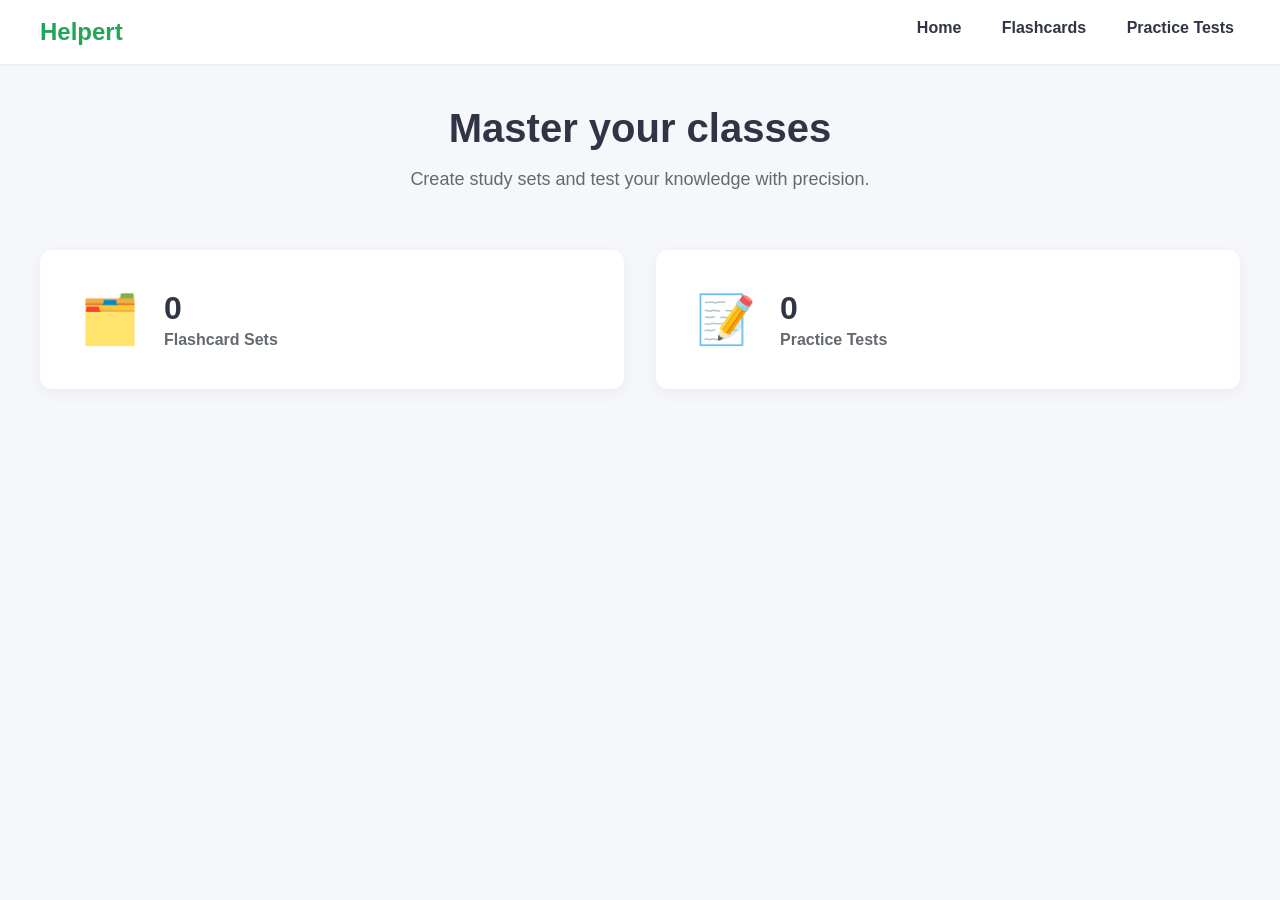
<file: index.html>
<!DOCTYPE html>
<html lang="en">
<head>
    <meta charset="UTF-8">
    <meta name="viewport" content="width=device-width, initial-scale=1.0">
    <title>Helpert | Study Sets and Practice Tests</title>
    <link rel="stylesheet" href="style.css">
</head>
<body>
    <nav class="navbar">
        <div class="nav-container">
            <div class="navbar-brand" onclick="showPage('home')">Helpert</div>
            <div class="navbar-links">
                <button onclick="showPage('home')">Home</button>
                <button onclick="showPage('flashcards')">Flashcards</button>
                <button onclick="showPage('mcqs')">Practice Tests</button>
            </div>
        </div>
    </nav>

    <div id="home" class="page">
        <div class="welcome-section">
            <h1>Master your classes</h1>
            <p>Create study sets and test your knowledge with precision.</p>
        </div>
        <div class="dashboard-grid">
            <div class="dashboard-card" onclick="showPage('flashcards')">
                <span class="card-icon">🗂️</span>
                <div class="card-info">
                    <h2 id="flashcard-count">0</h2>
                    <p>Flashcard Sets</p>
                </div>
            </div>
            <div class="dashboard-card" onclick="showPage('mcqs')">
                <span class="card-icon">📝</span>
                <div class="card-info">
                    <h2 id="mcq-count">0</h2>
                    <p>Practice Tests</p>
                </div>
            </div>
        </div>
    </div>

    <!-- Flashcards Page -->
    <div id="flashcards" class="page" style="display:none;">
        <div class="section-header">
            <h2>Flashcard Sets</h2>
            <button class="btn-primary" onclick="showCreateForm('flashcard')">Create new set</button>
        </div>
        <div id="flashcard-list" class="sets-list"></div>
    </div>

    <!-- Study Flashcard View -->
    <div id="study-flashcards" class="page" style="display:none;">
        <div class="study-header">
            <button class="btn-back" onclick="showPage('flashcards')">← Back</button>
            <h2 id="study-fc-title">Set Title</h2>
        </div>
        <div class="study-viewport">
            <div class="flashcard-container">
                <div class="flashcard" onclick="flipCard(this)">
                    <div class="card-inner">
                        <div class="card-front"><div class="card-text" id="fc-content-front">Term</div></div>
                        <div class="card-back"><div class="card-text" id="fc-content-back">Definition</div></div>
                    </div>
                </div>
                <div class="study-nav">
                    <button class="nav-btn" onclick="prevCard()">←</button>
                    <div class="nav-status"><span id="card-index">1 / 1</span></div>
                    <button class="nav-btn" onclick="nextCard()">→</button>
                </div>
            </div>
        </div>
    </div>

    <!-- MCQs Page -->
    <div id="mcqs" class="page" style="display:none;">
        <div class="section-header">
            <h2>Practice Tests</h2>
            <button class="btn-primary" onclick="showCreateForm('mcq')">Create new test</button>
        </div>
        <div id="mcq-list" class="sets-list"></div>
    </div>

    <!-- Take MCQ Test View -->
    <div id="take-mcq" class="page" style="display:none;">
        <div class="study-header">
            <button class="btn-back" onclick="showPage('mcqs')">← Back</button>
            <h2 id="take-mcq-title">Test Title</h2>
        </div>
        <div class="test-viewport" id="test-main-view">
            <div class="test-card">
                <div class="test-progress" id="q-index-display">Question 1 of 1</div>
                <div class="question-text" id="q-text">Question content...</div>
                <div class="options-grid" id="options-container">
                    <!-- Options injected by JS -->
                </div>
                <div id="test-feedback" class="test-feedback"></div>
            </div>
            <div class="test-footer">
                <button class="btn-secondary" onclick="restartTest()">Restart</button>
                <div class="footer-nav">
                    <button class="nav-btn" onclick="prevQuestion()">←</button>
                    <button class="nav-btn" onclick="nextQuestion()">→</button>
                </div>
            </div>
        </div>
        <div id="test-score-view" class="results-view" style="display:none;">
            <h2>Test Results</h2>
            <div class="score-circle">
                <div id="final-score">0 / 0</div>
            </div>
            <div class="results-actions">
                <button class="btn-primary" onclick="restartTest()">Try Again</button>
                <button class="btn-secondary" onclick="showPage('mcqs')">Finish</button>
            </div>
        </div>
    </div>

    <!-- Modal Form -->
    <div id="modal-container" class="modal-overlay" style="display:none;">
        <div class="modal-box">
            <div class="modal-header">
                <h3 id="modal-title">Create New Set</h3>
                <button class="btn-close" onclick="closeModals()">&times;</button>
            </div>
            <div id="modal-error" class="alert-danger" style="display:none;"></div>
            <div class="form-body">
                <div class="input-group">
                    <label>Title</label>
                    <input type="text" id="set-title" placeholder="Enter a title">
                </div>
                <div class="input-group">
                    <label>Description (Optional)</label>
                    <input type="text" id="set-topic" placeholder="Add a description...">
                </div>
                <hr>
                <div id="items-container" class="items-list"></div>
                <button class="btn-add" id="btn-add-item">+ Add item</button>
            </div>
            <div class="modal-footer">
                <button class="btn-primary" id="btn-save-set">Create</button>
            </div>
        </div>
    </div>

    <script src="app.js"></script>
</body>
</html>
</file>
<file: style.css>
:root {
    --primary-green: #23a559;
    --primary-green-hover: #1a7f47;
    --bg-main: #f6f7fb;
    --bg-white: #ffffff;
    --text-main: #303545;
    --text-muted: #646970;
    --border-light: #edeff4;
    --danger: #d93025;
    --shadow: 0 4px 16px rgba(0,0,0,0.05);
}

body {
    margin: 0;
    font-family: 'Segoe UI', Tahoma, Geneva, Verdana, sans-serif;
    background-color: var(--bg-main);
    color: var(--text-main);
}

/* Navbar */
.navbar {
    background-color: var(--bg-white);
    height: 64px;
    display: flex;
    align-items: center;
    border-bottom: 2px solid var(--border-light);
    position: sticky;
    top: 0;
    z-index: 1000;
}

.nav-container {
    max-width: 1200px;
    width: 100%;
    margin: 0 auto;
    padding: 0 20px;
    display: flex;
    justify-content: space-between;
}

.navbar-brand {
    font-size: 24px;
    font-weight: 700;
    color: var(--primary-green);
    cursor: pointer;
}

.navbar-links button {
    background: none;
    border: none;
    color: var(--text-main);
    font-weight: 600;
    margin-left: 24px;
    cursor: pointer;
    font-size: 16px;
}

.navbar-links button:hover {
    color: var(--primary-green);
}

/* Main Layout */
.page {
    max-width: 1200px;
    margin: 40px auto;
    padding: 0 20px;
}

.welcome-section {
    text-align: center;
    margin-bottom: 60px;
}

.welcome-section h1 { font-size: 40px; margin-bottom: 12px; }
.welcome-section p { color: var(--text-muted); font-size: 18px; }

/* Dashboard Cards */
.dashboard-grid {
    display: grid;
    grid-template-columns: repeat(auto-fit, minmax(300px, 1fr));
    gap: 32px;
}

.dashboard-card {
    background: var(--bg-white);
    padding: 40px;
    border-radius: 12px;
    box-shadow: var(--shadow);
    display: flex;
    align-items: center;
    gap: 24px;
    cursor: pointer;
    transition: transform 0.2s;
}

.dashboard-card:hover { transform: translateY(-4px); }
.card-icon { font-size: 48px; }
.card-info h2 { margin: 0; font-size: 32px; }
.card-info p { margin: 4px 0 0 0; font-weight: 600; color: var(--text-muted); }

/* Section Header */
.section-header {
    display: flex;
    justify-content: space-between;
    align-items: center;
    margin-bottom: 32px;
}

/* Sets List */
.sets-list {
    display: grid;
    grid-template-columns: repeat(auto-fill, minmax(300px, 1fr));
    gap: 24px;
}

.set-card {
    background: var(--bg-white);
    padding: 24px;
    border-radius: 12px;
    box-shadow: var(--shadow);
    cursor: pointer;
    position: relative;
    border-bottom: 4px solid transparent;
    transition: border-color 0.2s;
}

.set-card:hover { border-color: var(--primary-green); }

.set-actions {
    position: absolute;
    top: 12px; left: 12px; right: 12px;
    display: flex;
    justify-content: space-between;
    opacity: 0;
    transition: opacity 0.2s;
    pointer-events: none;
}

.set-card:hover .set-actions {
    opacity: 1;
    pointer-events: auto;
}

.action-btn {
    background: var(--bg-white);
    border: 1px solid var(--border-light);
    border-radius: 4px;
    padding: 4px 8px;
    cursor: pointer;
    font-size: 14px;
    box-shadow: 0 2px 4px rgba(0,0,0,0.1);
    transition: all 0.2s;
}

.action-btn:hover {
    background: var(--bg-main);
}

.delete-btn:hover {
    color: var(--danger);
    border-color: var(--danger);
}

.edit-btn:hover {
    color: var(--primary-green);
    border-color: var(--primary-green);
}

/* Icons */
.icon-trash::before { content: '🗑️'; }
.icon-edit::before { content: '✏️'; }

/* Buttons */
.btn-primary {
    background: var(--primary-green);
    color: white; border: none;
    padding: 12px 24px; border-radius: 8px;
    font-weight: 700; cursor: pointer; font-size: 16px;
}

.btn-primary:hover { background: var(--primary-green-hover); }

.btn-secondary {
    background: var(--bg-white);
    border: 2px solid var(--border-light);
    padding: 12px 24px; border-radius: 8px;
    font-weight: 700; cursor: pointer; font-size: 16px;
}

.btn-back {
    background: none; border: none;
    color: var(--primary-green); font-weight: 700;
    cursor: pointer; font-size: 16px;
}

/* Flashcards View */
.study-viewport {
    max-width: 800px;
    margin: 0 auto;
    padding-bottom: 40px;
}

.flashcard-container {
    width: 100%;
    max-width: 700px;
    margin: 0 auto;
    display: flex;
    flex-direction: column;
    align-items: center;
}

.flashcard {
    width: 100%;
    aspect-ratio: 16 / 10;
    max-height: 60vh;
    perspective: 1000px;
    cursor: pointer;
}

.card-inner {
    position: relative;
    width: 100%; height: 100%;
    transition: transform 0.4s;
    transform-style: preserve-3d;
}

.flashcard.flipped .card-inner { transform: rotateY(180deg); }

.card-front, .card-back {
    position: absolute;
    width: 100%; height: 100%;
    backface-visibility: hidden;
    background: var(--bg-white);
    border-radius: 24px;
    box-shadow: var(--shadow);
    display: flex; justify-content: center; align-items: center;
    padding: 20px; text-align: center;
}

.card-back { transform: rotateY(180deg); }
.card-text { 
    font-size: clamp(1.2rem, 5vw, 2rem); 
    font-weight: 600; 
    word-break: break-word;
}

.study-nav {
    display: flex; justify-content: center; align-items: center;
    gap: clamp(20px, 10vw, 80px); 
    margin-top: 60px; /* Increased from 24px to ensure it's not covered */
    width: 100%;
    padding-bottom: 20px;
}

.nav-btn {
    width: 48px; height: 48px; border-radius: 50%;
    border: 2px solid var(--border-light);
    background: var(--bg-white);
    font-size: 20px; cursor: pointer;
    flex-shrink: 0;
}

.nav-btn:hover { background: var(--border-light); }

@media (max-height: 700px) {
    .flashcard { max-height: 50vh; }
    .study-nav { margin-top: 16px; }
}

/* MCQ Test */
.test-viewport {
    max-width: 800px;
    margin: 0 auto;
}

.test-card {
    background: var(--bg-white);
    padding: 48px; border-radius: 20px;
    box-shadow: var(--shadow);
}

.test-progress { color: var(--text-muted); font-weight: 600; margin-bottom: 24px; }
.question-text { font-size: 24px; font-weight: 700; margin-bottom: 32px; }

.options-grid {
    display: grid; grid-template-columns: 1fr 1fr; gap: 16px;
}

.option-btn {
    padding: 20px; text-align: left;
    background: var(--bg-white);
    border: 2px solid var(--border-light);
    border-radius: 12px; font-size: 16px;
    cursor: pointer; transition: all 0.2s;
}

.option-btn:hover:not(:disabled) { border-color: var(--primary-green); }
.option-btn.correct { background: #e6f4ea; border-color: var(--primary-green); font-weight: 600; }
.option-btn.wrong { background: #fce8e6; border-color: var(--danger); }

.test-feedback { margin-top: 24px; font-weight: 700; height: 24px; }

.test-footer {
    display: flex; justify-content: space-between; align-items: center;
    margin-top: 32px;
}

.footer-nav { display: flex; gap: 16px; }

/* Results View */
.results-view {
    text-align: center; background: var(--bg-white);
    padding: 60px; border-radius: 20px; box-shadow: var(--shadow);
}

.score-circle {
    width: 200px; height: 200px; border-radius: 50%;
    border: 10px solid var(--primary-green);
    display: flex; justify-content: center; align-items: center;
    margin: 40px auto; font-size: 40px; font-weight: 800;
}

.results-actions { display: flex; justify-content: center; gap: 16px; }

/* Modals */
.modal-overlay {
    position: fixed; top: 0; left: 0; width: 100%; height: 100%;
    background: rgba(48, 53, 69, 0.8);
    display: flex; justify-content: center; align-items: center;
    z-index: 2000;
}

.modal-box {
    background: var(--bg-main);
    width: 90%; max-width: 900px;
    max-height: 90vh; border-radius: 16px;
    display: flex; flex-direction: column; overflow: hidden;
}

.modal-header {
    background: var(--bg-white); padding: 24px 32px;
    display: flex; justify-content: space-between; align-items: center;
    border-bottom: 2px solid var(--border-light);
}

.btn-close { background: none; border: none; font-size: 28px; cursor: pointer; }

.form-body { flex: 1; overflow-y: auto; padding: 32px; }

.input-group { margin-bottom: 24px; }
.input-group label { display: block; margin-bottom: 8px; font-weight: 700; }

input {
    width: 100%; padding: 12px; border: 2px solid var(--border-light);
    border-radius: 8px; font-size: 16px; outline: none;
}

input:focus { border-color: var(--primary-green); }

.items-list { margin-bottom: 32px; }

.item-row {
    background: var(--bg-white); padding: 24px;
    border-radius: 12px; margin-bottom: 16px;
    box-shadow: var(--shadow);
}

.item-fields { display: grid; grid-template-columns: 1fr 1fr; gap: 16px; }

.mcq-item-fields { display: flex; flex-direction: column; gap: 16px; }
.mcq-opts-grid { display: grid; grid-template-columns: 1fr 1fr; gap: 12px; }

.btn-add {
    width: 100%; padding: 16px; background: var(--bg-white);
    border: 2px dashed var(--border-light); border-radius: 12px;
    font-weight: 700; cursor: pointer;
}

.btn-add:hover { border-color: var(--primary-green); color: var(--primary-green); }

.modal-footer {
    background: var(--bg-white); padding: 24px 32px;
    border-top: 2px solid var(--border-light); text-align: right;
}

.alert-danger {
    background: #fce8e6; color: var(--danger);
    padding: 16px; margin: 16px 32px 0; border-radius: 8px;
    font-weight: 600;
}
</file>
